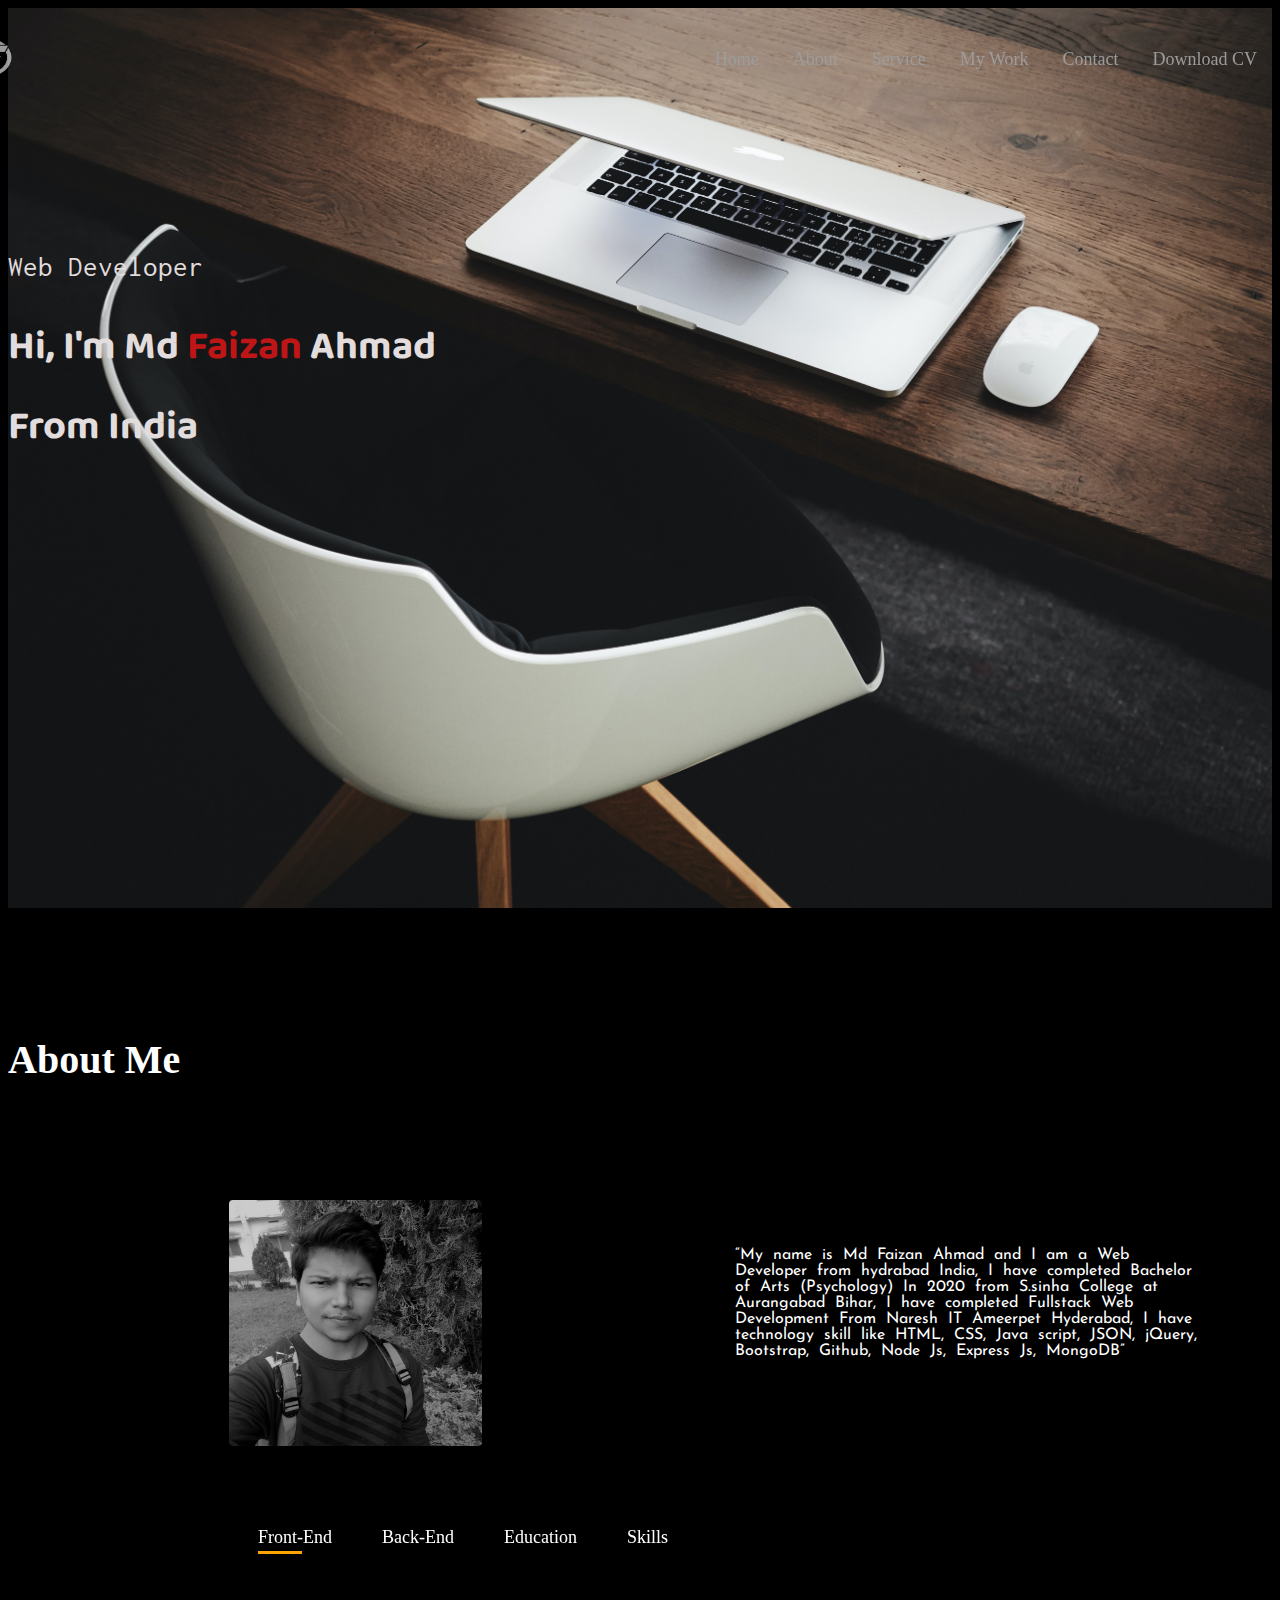
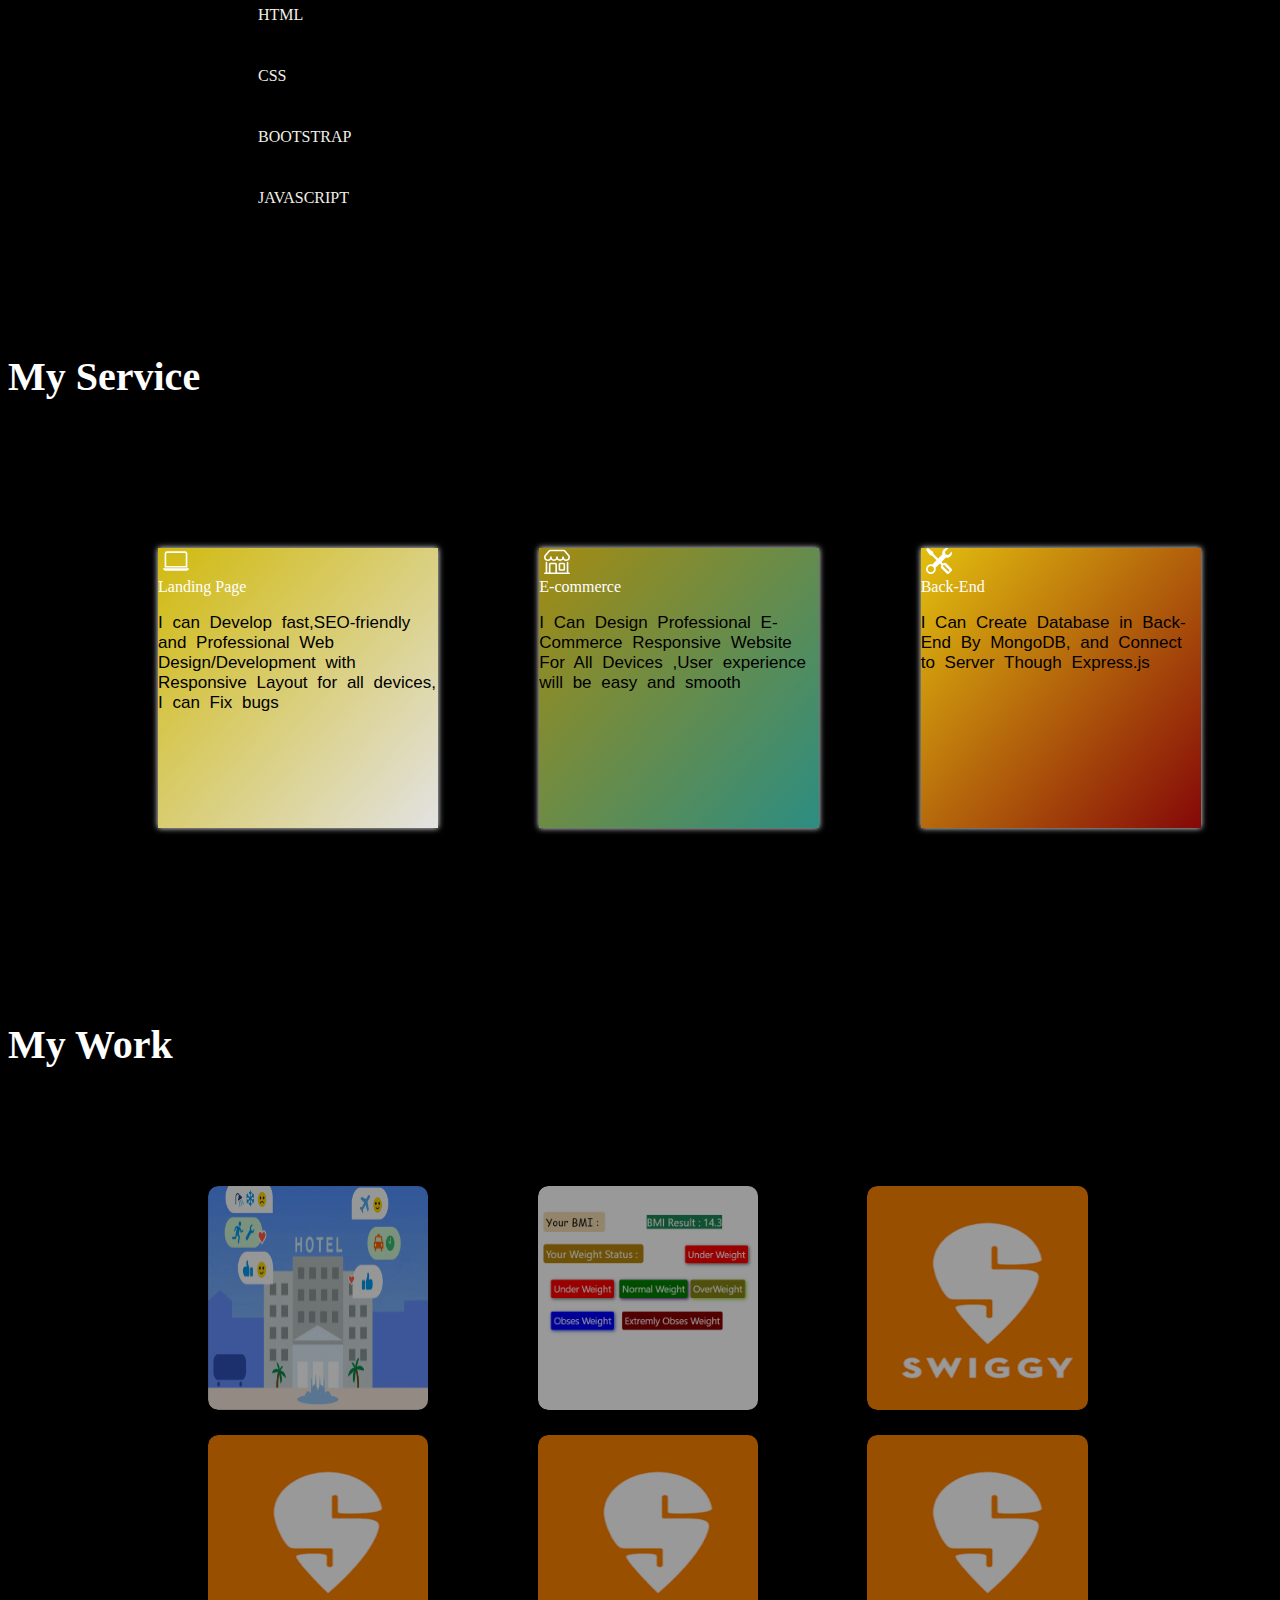
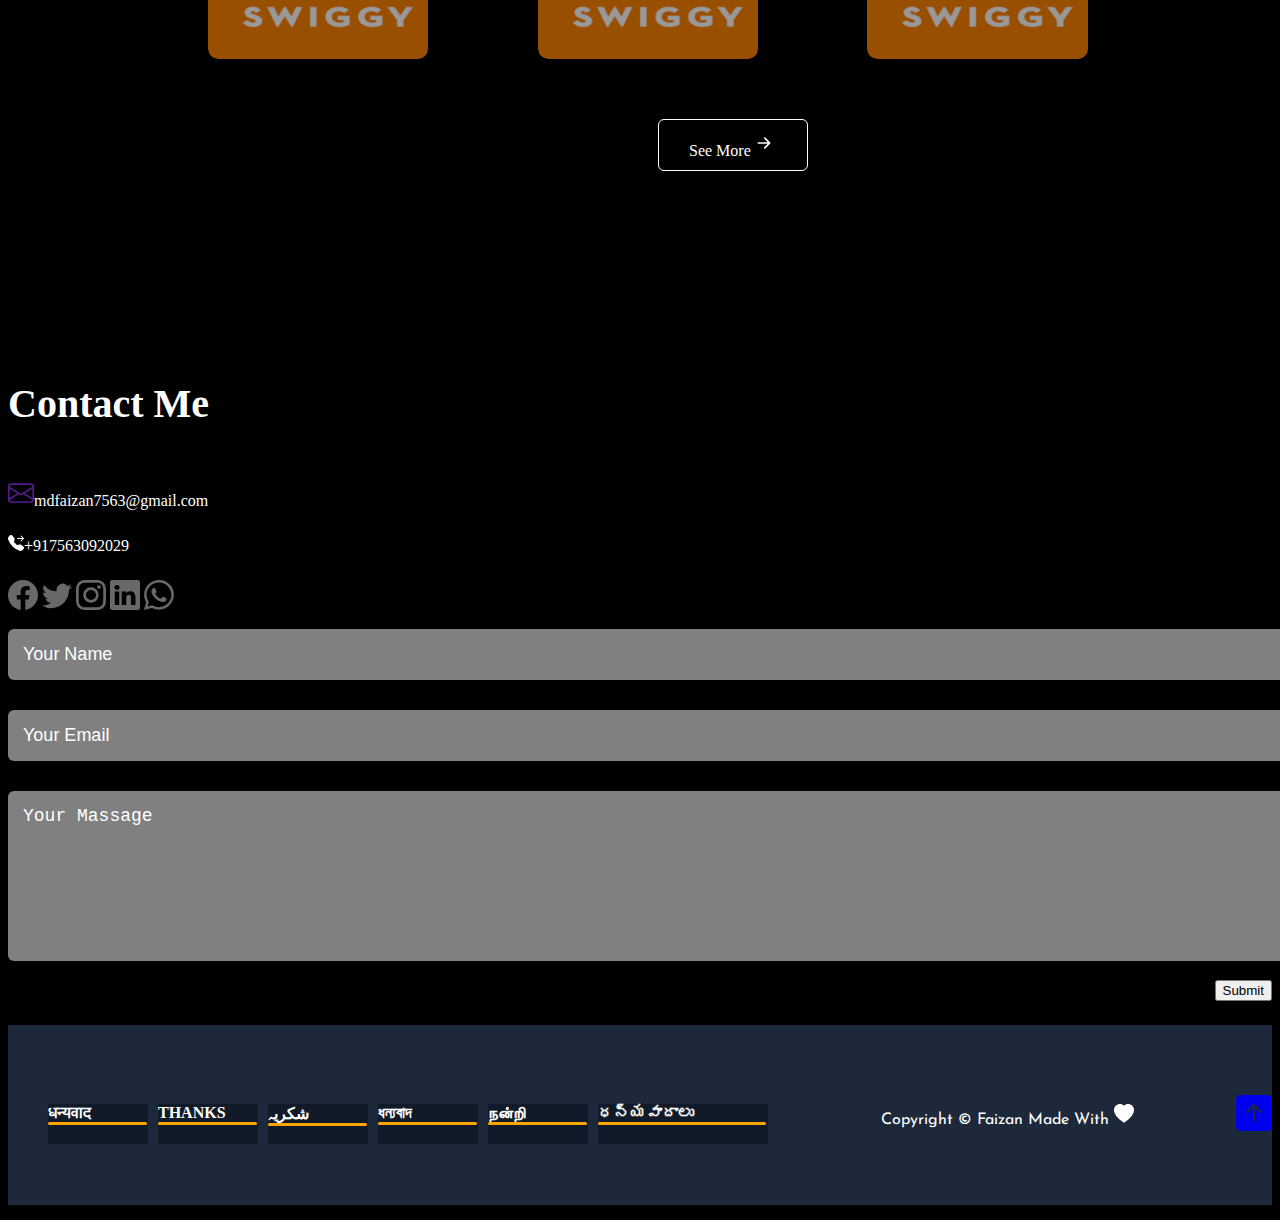
<file: index.html>
<!DOCTYPE html>
<html lang="en">

<head>
  <meta charset="UTF-8">
  <meta http-equiv="X-UA-Compatible" content="IE=edge">
  <meta name="viewport" content="width=device-width, initial-scale=1.0">
  <link href="https://cdn.jsdelivr.net/npm/bootstrap@5.2.0/dist/css/bootstrap.min.css" rel="stylesheet"
    integrity="sha384-gH2yIJqKdNHPEq0n4Mqa/HGKIhSkIHeL5AyhkYV8i59U5AR6csBvApHHNl/vI1Bx" crossorigin="anonymous">
  <script src="https://cdn.jsdelivr.net/npm/bootstrap@5.2.0/dist/js/bootstrap.bundle.min.js"
    integrity="sha384-A3rJD856KowSb7dwlZdYEkO39Gagi7vIsF0jrRAoQmDKKtQBHUuLZ9AsSv4jD4Xa"
    crossorigin="anonymous"></script>
  <link rel="shortcut icon" href="img/F-logo--removebg-preview.png" type="image/x-icon">
  <link rel="stylesheet" href="src/style.css">
  <title>My-Portfolio</title>
</head>

<body class="container-fluid p-0" onload="bodyload()">

  <header id="Home">
    <div class="bg-color">
      <div class="container">
        <!-- NavBar -->


        <nav>
          <img src="Img/F-logo--removebg-preview.png" alt="" class="logo">
          <div class="greeting">
            <span style="--d: 1s">Hello!</span>
            <span style="--d: 8s" id="time"></span>
            <span style="--d: 13s" id="date"></span>
            <span style="--d: 4s" id="status"></span>
          </div>
          <ul id="sidemenu">
            <li><a href="index.html">Home</a></li>
            <li><a href="#about">About</a></li>
            <li><a href="#Service">Service</a></li>
            <li><a href="#Work">My Work</a></li>
            <li><a href="#contact">Contact</a></li>
            <li><a href="public/CV_Md-Faizan-Ahmad.pdf" download="Md-Faizan-Ahmad-CV">Download CV</a></li>
          </ul>
        </nav>

        <!-- header name and image  -->
        <div class="text-image">
          <div class="header-text">
            <p>Web Developer</p>
            <h1>Hi, I'm Md <span> Faizan </span>Ahmad
              From India</h1>

          </div>
          
          <div class="img">
            <!-- <img src="Img/IMG_20220809_201951-.png" alt="dp">  -->
          </div>
        </div>
      </div>
    </div>
    <div class="scroll">
      <a href="#About-bar">
        <svg xmlns="http://www.w3.org/2000/svg" width="56" height="46" fill="currentColor" class="bi bi-arrow-down "
          viewBox="0 0 16 16">
          <path fill-rule="evenodd"
            d="M8 1a.5.5 0 0 1 .5.5v11.793l3.146-3.147a.5.5 0 0 1 .708.708l-4 4a.5.5 0 0 1-.708 0l-4-4a.5.5 0 0 1 .708-.708L7.5 13.293V1.5A.5.5 0 0 1 8 1z" />
        </svg>
      </a>
    </div>
  </header>
                     
           <!-- About -->

  <section id="About-bar">
  
  <div class="about" id="about">
    <h4 class="skills-heading text-center">About Me</h4>
    <div class="intro-line">
      <div class="dp">
        <img src="Img/dp.jpg" alt="">
      </div>
      <div class="intro">
        <p>“My name is <span class="text-danger">Md Faizan Ahmad</span> and I am a <span class="text-danger"> Web
            Developer</span> from hydrabad India,
          I have completed Bachelor of Arts (Psychology) In 2020 from S.sinha College at Aurangabad Bihar,
          I have completed Fullstack Web Development From Naresh IT Ameerpet Hyderabad,
          I have technology skill like HTML, CSS, Java script,
          JSON, jQuery, Bootstrap, Github, Node Js, Express Js, MongoDB”

        </p>
      </div>
    </div>
  </div>

                              <!-- Skill  -->
        
            <div class="tab-titles">
      <p class="tab-links active-link" onclick="opentab('front-end')">Front-End</p>
      <p class="tab-links" onclick="opentab('back-end')">Back-End</p>
      <p class="tab-links" onclick="opentab('education')">Education</p>
      <p class="tab-links" onclick="opentab('skills')">Skills</p>
    </div>
    <div class="tab-contents active-tab" id="front-end">
      <div class="skills-bar">
        <div class="bar">
          <div class="info">
            <span>HTML</span>
          </div>
          <div class="progress-line"><span class="html"></span></div>
          <div class="bar">
            <div class="info">
              <span>CSS</span>
            </div>
            <div class="progress-line"><span class="css"></span></div>
            <div class="bar">
              <div class="info">
                <span>BOOTSTRAP</span>
              </div>
              <div class="progress-line"><span class="bootstrap"></span></div>
              <div class="bar">
                <div class="info">
                  <span>JAVASCRIPT</span>
                </div>
                <div class="progress-line"><span class="javascript"></span></div>              
              </div>
            </div>
          </div>
        </div>
      </div>
    </div>          
    <div class="tab-contents" id="back-end">
      <div class="skills-bar">
        <div class="bar">
          <div class="info">
            <span>jQuery</span>
          </div>
          <div class="progress-line"><span class="jq"></span></div>
        </div>

        <div class="bar">
          <div class="info">
            <span>Node Js</span>
          </div>
          <div class="progress-line"><span class="node"></span></div>

          <div class="bar">
            <div class="info">
              <span>Express Js</span>
            </div>
            <div class="progress-line"><span class="express"></span></div>

            <div class="bar">
              <div class="info">
                <span>MongoDB</span>
              </div>
              <div class="progress-line"><span class="mongodb"></span></div>
            </div>
          </div>
        </div>
      </div>
    </div>
    <div class="tab-contents" id="education">
      <ul>
        <li><span>2022 - Current</span><br>Learning React JS From Naresh IT Hyderabad</li>
        <li><span>2022 </span><br>Completed UI Full-Stack Web Development From Naresh IT Hyderabad</li>
        <li><span>2017-2020 </span><br>Graduation In Bachelor of Arts (Psychology) From S.sinha College Aurangabad Bihar
        </li>
        <li><span>2015-2017 </span><br>Intermediate Form BSEB Patna</li>
        <li><span>2015 </span><br>SCC Form BSEB Patna</li>
      </ul>
    </div>
    <div class="tab-contents" id="skills">
      <ul class="Skill">
        <li>Computer skills</li>
        <li>Problem solving</li>
        <li>Trustworthy</li>
        <li>Time management</li>
        <li>Multitasking</li>
        <li>Teamwork and collaboration</li>
        <li>Creative</li>
      </ul>
    </div>


     <!-- Service -->


    <h4 class="skills-heading text-center mb-2 pb-2"> My Service</h4>
    <div id="Service">
      <div class="container">
        <div class="service-list">
          <div class="card">
            <div class="card-header p-2">
              <svg xmlns="http://www.w3.org/2000/svg" width="36" height="26" fill="currentColor" class="bi bi-laptop"
                viewBox="0 0 16 16">
                <path
                  d="M13.5 3a.5.5 0 0 1 .5.5V11H2V3.5a.5.5 0 0 1 .5-.5h11zm-11-1A1.5 1.5 0 0 0 1 3.5V12h14V3.5A1.5 1.5 0 0 0 13.5 2h-11zM0 12.5h16a1.5 1.5 0 0 1-1.5 1.5h-13A1.5 1.5 0 0 1 0 12.5z" />
              </svg>
              <div class="pt-1">
                Landing Page
              </div>
            </div>
            <div class="card-text mt-4 ms-2 p-2">
              <p>
                I can Develop fast,SEO-friendly and Professional Web Design/Development with Responsive Layout for all
                devices,
                I can Fix bugs

              </p>
            </div>
          </div>

          <div class="card">
            <div class="card-header p-2">
              <svg xmlns="http://www.w3.org/2000/svg" width="36" height="26" fill="currentColor" class="bi bi-shop"
                viewBox="0 0 16 16">
                <path
                  d="M2.97 1.35A1 1 0 0 1 3.73 1h8.54a1 1 0 0 1 .76.35l2.609 3.044A1.5 1.5 0 0 1 16 5.37v.255a2.375 2.375 0 0 1-4.25 1.458A2.371 2.371 0 0 1 9.875 8 2.37 2.37 0 0 1 8 7.083 2.37 2.37 0 0 1 6.125 8a2.37 2.37 0 0 1-1.875-.917A2.375 2.375 0 0 1 0 5.625V5.37a1.5 1.5 0 0 1 .361-.976l2.61-3.045zm1.78 4.275a1.375 1.375 0 0 0 2.75 0 .5.5 0 0 1 1 0 1.375 1.375 0 0 0 2.75 0 .5.5 0 0 1 1 0 1.375 1.375 0 1 0 2.75 0V5.37a.5.5 0 0 0-.12-.325L12.27 2H3.73L1.12 5.045A.5.5 0 0 0 1 5.37v.255a1.375 1.375 0 0 0 2.75 0 .5.5 0 0 1 1 0zM1.5 8.5A.5.5 0 0 1 2 9v6h1v-5a1 1 0 0 1 1-1h3a1 1 0 0 1 1 1v5h6V9a.5.5 0 0 1 1 0v6h.5a.5.5 0 0 1 0 1H.5a.5.5 0 0 1 0-1H1V9a.5.5 0 0 1 .5-.5zM4 15h3v-5H4v5zm5-5a1 1 0 0 1 1-1h2a1 1 0 0 1 1 1v3a1 1 0 0 1-1 1h-2a1 1 0 0 1-1-1v-3zm3 0h-2v3h2v-3z" />
              </svg>
              <div class="pt-1">
                E-commerce
              </div>
            </div>
            <div class="card-text mt-4 ms-2 p-2">
              <p>
                I Can Design Professional E-Commerce Responsive Website For All Devices ,User experience will be easy
                and smooth

              </p>
            </div>
          </div>

          <div class="card">
            <div class="card-header p-2">
              <svg xmlns="http://www.w3.org/2000/svg" width="36" height="26" fill="currentColor" class="bi bi-tools"
                viewBox="0 0 16 16">
                <path
                  d="M1 0 0 1l2.2 3.081a1 1 0 0 0 .815.419h.07a1 1 0 0 1 .708.293l2.675 2.675-2.617 2.654A3.003 3.003 0 0 0 0 13a3 3 0 1 0 5.878-.851l2.654-2.617.968.968-.305.914a1 1 0 0 0 .242 1.023l3.27 3.27a.997.997 0 0 0 1.414 0l1.586-1.586a.997.997 0 0 0 0-1.414l-3.27-3.27a1 1 0 0 0-1.023-.242L10.5 9.5l-.96-.96 2.68-2.643A3.005 3.005 0 0 0 16 3c0-.269-.035-.53-.102-.777l-2.14 2.141L12 4l-.364-1.757L13.777.102a3 3 0 0 0-3.675 3.68L7.462 6.46 4.793 3.793a1 1 0 0 1-.293-.707v-.071a1 1 0 0 0-.419-.814L1 0Zm9.646 10.646a.5.5 0 0 1 .708 0l2.914 2.915a.5.5 0 0 1-.707.707l-2.915-2.914a.5.5 0 0 1 0-.708ZM3 11l.471.242.529.026.287.445.445.287.026.529L5 13l-.242.471-.026.529-.445.287-.287.445-.529.026L3 15l-.471-.242L2 14.732l-.287-.445L1.268 14l-.026-.529L1 13l.242-.471.026-.529.445-.287.287-.445.529-.026L3 11Z" />
              </svg>
              <div class="pt-1">
                Back-End
              </div>
            </div>
            <div class="card-text mt-4 ms-2 p-2">
              <p>
                I Can Create Database in Back-End By MongoDB, and Connect to Server Though Express.js
              </p>
            </div>
          </div>
        </div>
      </div>
    </div>

    <!-- Work -->

    <h4 class="text-center mb-2 "> My Work</h4>
    <div class="Work-Section" id="Work">
      <div class="container">
        <!-- <h1 class="sub-title">My Work</h1> -->
        <div class="work-list">
          <div class="work">
            <img src="./Img/Hotel-Gif.gif" alt="">
            <div class="layer">
              <h3>Hotel Landing Page</h3>
              <p>Hotel Landing page Design</p>
              <a href="https://iamfaizandev.github.io/Hotel-Room-Booking/"><svg xmlns="http://www.w3.org/2000/svg" width="26" height="26" fill="currentColor"
                  class="bi bi-box-arrow-up-right" viewBox="0 0 16 16">
                  <path fill-rule="evenodd"
                    d="M8.636 3.5a.5.5 0 0 0-.5-.5H1.5A1.5 1.5 0 0 0 0 4.5v10A1.5 1.5 0 0 0 1.5 16h10a1.5 1.5 0 0 0 1.5-1.5V7.864a.5.5 0 0 0-1 0V14.5a.5.5 0 0 1-.5.5h-10a.5.5 0 0 1-.5-.5v-10a.5.5 0 0 1 .5-.5h6.636a.5.5 0 0 0 .5-.5z" />
                  <path fill-rule="evenodd"
                    d="M16 .5a.5.5 0 0 0-.5-.5h-5a.5.5 0 0 0 0 1h3.793L6.146 9.146a.5.5 0 1 0 .708.708L15 1.707V5.5a.5.5 0 0 0 1 0v-5z" />
                </svg></a>
            </div>
          </div>
          <div class="work">
            <img src="./Img/Bmi-Screen-Shot.png" alt="">
            <div class="layer">
              <h3>BMI</h3>
              <p>Working on processs... </p>
              <a href="#"><svg xmlns="http://www.w3.org/2000/svg" width="26" height="26" fill="currentColor"
                  class="bi bi-box-arrow-up-right" viewBox="0 0 16 16">
                  <path fill-rule="evenodd"
                    d="M8.636 3.5a.5.5 0 0 0-.5-.5H1.5A1.5 1.5 0 0 0 0 4.5v10A1.5 1.5 0 0 0 1.5 16h10a1.5 1.5 0 0 0 1.5-1.5V7.864a.5.5 0 0 0-1 0V14.5a.5.5 0 0 1-.5.5h-10a.5.5 0 0 1-.5-.5v-10a.5.5 0 0 1 .5-.5h6.636a.5.5 0 0 0 .5-.5z" />
                  <path fill-rule="evenodd"
                    d="M16 .5a.5.5 0 0 0-.5-.5h-5a.5.5 0 0 0 0 1h3.793L6.146 9.146a.5.5 0 1 0 .708.708L15 1.707V5.5a.5.5 0 0 0 1 0v-5z" />
                </svg></a>
            </div>
          </div>
          <div class="work">
            <img src="Img/Screen-Shot-2019-12-10-at-3.54.36-PM-1200x800.png" alt="">
            <div class="layer">
              <h3>Swiggy</h3>
              <p>Working on processs... </p>
              <a href="#"><svg xmlns="http://www.w3.org/2000/svg" width="26" height="26" fill="currentColor"
                  class="bi bi-box-arrow-up-right" viewBox="0 0 16 16">
                  <path fill-rule="evenodd"
                    d="M8.636 3.5a.5.5 0 0 0-.5-.5H1.5A1.5 1.5 0 0 0 0 4.5v10A1.5 1.5 0 0 0 1.5 16h10a1.5 1.5 0 0 0 1.5-1.5V7.864a.5.5 0 0 0-1 0V14.5a.5.5 0 0 1-.5.5h-10a.5.5 0 0 1-.5-.5v-10a.5.5 0 0 1 .5-.5h6.636a.5.5 0 0 0 .5-.5z" />
                  <path fill-rule="evenodd"
                    d="M16 .5a.5.5 0 0 0-.5-.5h-5a.5.5 0 0 0 0 1h3.793L6.146 9.146a.5.5 0 1 0 .708.708L15 1.707V5.5a.5.5 0 0 0 1 0v-5z" />
                </svg></a>
            </div>
          </div>
          <div class="work">
            <img src="Img/Screen-Shot-2019-12-10-at-3.54.36-PM-1200x800.png" alt="">
            <div class="layer">
              <h3>Swiggy</h3>
              <p>Working on processs... </p>
              <a href="#"><svg xmlns="http://www.w3.org/2000/svg" width="26" height="26" fill="currentColor"
                  class="bi bi-box-arrow-up-right" viewBox="0 0 16 16">
                  <path fill-rule="evenodd"
                    d="M8.636 3.5a.5.5 0 0 0-.5-.5H1.5A1.5 1.5 0 0 0 0 4.5v10A1.5 1.5 0 0 0 1.5 16h10a1.5 1.5 0 0 0 1.5-1.5V7.864a.5.5 0 0 0-1 0V14.5a.5.5 0 0 1-.5.5h-10a.5.5 0 0 1-.5-.5v-10a.5.5 0 0 1 .5-.5h6.636a.5.5 0 0 0 .5-.5z" />
                  <path fill-rule="evenodd"
                    d="M16 .5a.5.5 0 0 0-.5-.5h-5a.5.5 0 0 0 0 1h3.793L6.146 9.146a.5.5 0 1 0 .708.708L15 1.707V5.5a.5.5 0 0 0 1 0v-5z" />
                </svg></a>
            </div>
          </div>
          <div class="work">
            <img src="Img/Screen-Shot-2019-12-10-at-3.54.36-PM-1200x800.png" alt="">
            <div class="layer">
              <h3>Swiggy</h3>
              <p>Working on processs... </p>
              <a href="#"><svg xmlns="http://www.w3.org/2000/svg" width="26" height="26" fill="currentColor"
                  class="bi bi-box-arrow-up-right" viewBox="0 0 16 16">
                  <path fill-rule="evenodd"
                    d="M8.636 3.5a.5.5 0 0 0-.5-.5H1.5A1.5 1.5 0 0 0 0 4.5v10A1.5 1.5 0 0 0 1.5 16h10a1.5 1.5 0 0 0 1.5-1.5V7.864a.5.5 0 0 0-1 0V14.5a.5.5 0 0 1-.5.5h-10a.5.5 0 0 1-.5-.5v-10a.5.5 0 0 1 .5-.5h6.636a.5.5 0 0 0 .5-.5z" />
                  <path fill-rule="evenodd"
                    d="M16 .5a.5.5 0 0 0-.5-.5h-5a.5.5 0 0 0 0 1h3.793L6.146 9.146a.5.5 0 1 0 .708.708L15 1.707V5.5a.5.5 0 0 0 1 0v-5z" />
                </svg></a>
            </div>
          </div>
          <div class="work">
            <img src="Img/Screen-Shot-2019-12-10-at-3.54.36-PM-1200x800.png" alt="">
            <div class="layer">
              <h3>Swiggy</h3>
              <p>Working on processs... </p>
              <a href="#"><svg xmlns="http://www.w3.org/2000/svg" width="26" height="26" fill="currentColor"
                  class="bi bi-box-arrow-up-right" viewBox="0 0 16 16">
                  <path fill-rule="evenodd"
                    d="M8.636 3.5a.5.5 0 0 0-.5-.5H1.5A1.5 1.5 0 0 0 0 4.5v10A1.5 1.5 0 0 0 1.5 16h10a1.5 1.5 0 0 0 1.5-1.5V7.864a.5.5 0 0 0-1 0V14.5a.5.5 0 0 1-.5.5h-10a.5.5 0 0 1-.5-.5v-10a.5.5 0 0 1 .5-.5h6.636a.5.5 0 0 0 .5-.5z" />
                  <path fill-rule="evenodd"
                    d="M16 .5a.5.5 0 0 0-.5-.5h-5a.5.5 0 0 0 0 1h3.793L6.146 9.146a.5.5 0 1 0 .708.708L15 1.707V5.5a.5.5 0 0 0 1 0v-5z" />
                </svg></a>
            </div>
          </div>
        </div>
        <a href="#" class="btn-link">See More<svg xmlns="http://www.w3.org/2000/svg" width="26" height="26"
            fill="currentColor" class="bi bi-arrow-right-short" viewBox="0 0 16 16">
            <path fill-rule="evenodd"
              d="M4 8a.5.5 0 0 1 .5-.5h5.793L8.146 5.354a.5.5 0 1 1 .708-.708l3 3a.5.5 0 0 1 0 .708l-3 3a.5.5 0 0 1-.708-.708L10.293 8.5H4.5A.5.5 0 0 1 4 8z" />
          </svg></a>
      </div>
    </div>

    <!-- contact -->

    <div id="contact">
      <div class="container">
        <div class="row">
          <div class="contact-left">
            <h4 class="text-left mb-4 "> Contact Me</h4>
            <p class="mb-1"><a href=""><svg xmlns="http://www.w3.org/2000/svg" width="26" height="26"
                  fill="currentColor" class="bi bi-envelope me-3" viewBox="0 0 16 16">
                  <path
                    d="M0 4a2 2 0 0 1 2-2h12a2 2 0 0 1 2 2v8a2 2 0 0 1-2 2H2a2 2 0 0 1-2-2V4Zm2-1a1 1 0 0 0-1 1v.217l7 4.2 7-4.2V4a1 1 0 0 0-1-1H2Zm13 2.383-4.708 2.825L15 11.105V5.383Zm-.034 6.876-5.64-3.471L8 9.583l-1.326-.795-5.64 3.47A1 1 0 0 0 2 13h12a1 1 0 0 0 .966-.741ZM1 11.105l4.708-2.897L1 5.383v5.722Z" />
                </svg></a>mdfaizan7563@gmail.com</p>
            <p><svg xmlns="http://www.w3.org/2000/svg" width="16" height="16" fill="currentColor"
                class="bi bi-telephone-forward-fill me-3" viewBox="0 0 16 16">
                <path fill-rule="evenodd"
                  d="M1.885.511a1.745 1.745 0 0 1 2.61.163L6.29 2.98c.329.423.445.974.315 1.494l-.547 2.19a.678.678 0 0 0 .178.643l2.457 2.457a.678.678 0 0 0 .644.178l2.189-.547a1.745 1.745 0 0 1 1.494.315l2.306 1.794c.829.645.905 1.87.163 2.611l-1.034 1.034c-.74.74-1.846 1.065-2.877.702a18.634 18.634 0 0 1-7.01-4.42 18.634 18.634 0 0 1-4.42-7.009c-.362-1.03-.037-2.137.703-2.877L1.885.511zm10.761.135a.5.5 0 0 1 .708 0l2.5 2.5a.5.5 0 0 1 0 .708l-2.5 2.5a.5.5 0 0 1-.708-.708L14.293 4H9.5a.5.5 0 0 1 0-1h4.793l-1.647-1.646a.5.5 0 0 1 0-.708z" />
              </svg>+917563092029
            </p>
            <div class="social-icons">
              <a href="https://www.facebook.com/imalamfaizan"><svg xmlns="http://www.w3.org/2000/svg" width="30"
                  height="30" fill="currentColor" class="bi bi-facebook me-2" viewBox="0 0 16 16">
                  <path
                    d="M16 8.049c0-4.446-3.582-8.05-8-8.05C3.58 0-.002 3.603-.002 8.05c0 4.017 2.926 7.347 6.75 7.951v-5.625h-2.03V8.05H6.75V6.275c0-2.017 1.195-3.131 3.022-3.131.876 0 1.791.157 1.791.157v1.98h-1.009c-.993 0-1.303.621-1.303 1.258v1.51h2.218l-.354 2.326H9.25V16c3.824-.604 6.75-3.934 6.75-7.951z" />
                </svg></a>

              <a href="https://twitter.com/Faizan08292245?t=rCBQSofXDxMNCK1X80YAHA&s=08"><svg
                  xmlns="http://www.w3.org/2000/svg" width="30" height="30" fill="currentColor"
                  class="bi bi-twitter me-2" viewBox="0 0 16 16">
                  <path
                    d="M5.026 15c6.038 0 9.341-5.003 9.341-9.334 0-.14 0-.282-.006-.422A6.685 6.685 0 0 0 16 3.542a6.658 6.658 0 0 1-1.889.518 3.301 3.301 0 0 0 1.447-1.817 6.533 6.533 0 0 1-2.087.793A3.286 3.286 0 0 0 7.875 6.03a9.325 9.325 0 0 1-6.767-3.429 3.289 3.289 0 0 0 1.018 4.382A3.323 3.323 0 0 1 .64 6.575v.045a3.288 3.288 0 0 0 2.632 3.218 3.203 3.203 0 0 1-.865.115 3.23 3.23 0 0 1-.614-.057 3.283 3.283 0 0 0 3.067 2.277A6.588 6.588 0 0 1 .78 13.58a6.32 6.32 0 0 1-.78-.045A9.344 9.344 0 0 0 5.026 15z" />
                </svg></a>

              <a href="https://www.instagram.com/_im_fzn/"><svg xmlns="http://www.w3.org/2000/svg" width="30"
                  height="30" fill="currentColor" class="bi bi-instagram me-2" viewBox="0 0 16 16">
                  <path
                    d="M8 0C5.829 0 5.556.01 4.703.048 3.85.088 3.269.222 2.76.42a3.917 3.917 0 0 0-1.417.923A3.927 3.927 0 0 0 .42 2.76C.222 3.268.087 3.85.048 4.7.01 5.555 0 5.827 0 8.001c0 2.172.01 2.444.048 3.297.04.852.174 1.433.372 1.942.205.526.478.972.923 1.417.444.445.89.719 1.416.923.51.198 1.09.333 1.942.372C5.555 15.99 5.827 16 8 16s2.444-.01 3.298-.048c.851-.04 1.434-.174 1.943-.372a3.916 3.916 0 0 0 1.416-.923c.445-.445.718-.891.923-1.417.197-.509.332-1.09.372-1.942C15.99 10.445 16 10.173 16 8s-.01-2.445-.048-3.299c-.04-.851-.175-1.433-.372-1.941a3.926 3.926 0 0 0-.923-1.417A3.911 3.911 0 0 0 13.24.42c-.51-.198-1.092-.333-1.943-.372C10.443.01 10.172 0 7.998 0h.003zm-.717 1.442h.718c2.136 0 2.389.007 3.232.046.78.035 1.204.166 1.486.275.373.145.64.319.92.599.28.28.453.546.598.92.11.281.24.705.275 1.485.039.843.047 1.096.047 3.231s-.008 2.389-.047 3.232c-.035.78-.166 1.203-.275 1.485a2.47 2.47 0 0 1-.599.919c-.28.28-.546.453-.92.598-.28.11-.704.24-1.485.276-.843.038-1.096.047-3.232.047s-2.39-.009-3.233-.047c-.78-.036-1.203-.166-1.485-.276a2.478 2.478 0 0 1-.92-.598 2.48 2.48 0 0 1-.6-.92c-.109-.281-.24-.705-.275-1.485-.038-.843-.046-1.096-.046-3.233 0-2.136.008-2.388.046-3.231.036-.78.166-1.204.276-1.486.145-.373.319-.64.599-.92.28-.28.546-.453.92-.598.282-.11.705-.24 1.485-.276.738-.034 1.024-.044 2.515-.045v.002zm4.988 1.328a.96.96 0 1 0 0 1.92.96.96 0 0 0 0-1.92zm-4.27 1.122a4.109 4.109 0 1 0 0 8.217 4.109 4.109 0 0 0 0-8.217zm0 1.441a2.667 2.667 0 1 1 0 5.334 2.667 2.667 0 0 1 0-5.334z" />
                </svg></a>

              <a href="https://www.linkedin.com/in/mdfaizanahmad1227/"><svg xmlns="http://www.w3.org/2000/svg"
                  width="30" height="30" fill="currentColor" class="bi bi-linkedin me-2" viewBox="0 0 16 16">
                  <path
                    d="M0 1.146C0 .513.526 0 1.175 0h13.65C15.474 0 16 .513 16 1.146v13.708c0 .633-.526 1.146-1.175 1.146H1.175C.526 16 0 15.487 0 14.854V1.146zm4.943 12.248V6.169H2.542v7.225h2.401zm-1.2-8.212c.837 0 1.358-.554 1.358-1.248-.015-.709-.52-1.248-1.342-1.248-.822 0-1.359.54-1.359 1.248 0 .694.521 1.248 1.327 1.248h.016zm4.908 8.212V9.359c0-.216.016-.432.08-.586.173-.431.568-.878 1.232-.878.869 0 1.216.662 1.216 1.634v3.865h2.401V9.25c0-2.22-1.184-3.252-2.764-3.252-1.274 0-1.845.7-2.165 1.193v.025h-.016a5.54 5.54 0 0 1 .016-.025V6.169h-2.4c.03.678 0 7.225 0 7.225h2.4z" />
                </svg></a>

              <a href="https://wa.me/917563092029"><svg xmlns="http://www.w3.org/2000/svg" width="30" height="30"
                  fill="currentColor" class="bi bi-whatsapp" viewBox="0 0 16 16">
                  <path
                    d="M13.601 2.326A7.854 7.854 0 0 0 7.994 0C3.627 0 .068 3.558.064 7.926c0 1.399.366 2.76 1.057 3.965L0 16l4.204-1.102a7.933 7.933 0 0 0 3.79.965h.004c4.368 0 7.926-3.558 7.93-7.93A7.898 7.898 0 0 0 13.6 2.326zM7.994 14.521a6.573 6.573 0 0 1-3.356-.92l-.24-.144-2.494.654.666-2.433-.156-.251a6.56 6.56 0 0 1-1.007-3.505c0-3.626 2.957-6.584 6.591-6.584a6.56 6.56 0 0 1 4.66 1.931 6.557 6.557 0 0 1 1.928 4.66c-.004 3.639-2.961 6.592-6.592 6.592zm3.615-4.934c-.197-.099-1.17-.578-1.353-.646-.182-.065-.315-.099-.445.099-.133.197-.513.646-.627.775-.114.133-.232.148-.43.05-.197-.1-.836-.308-1.592-.985-.59-.525-.985-1.175-1.103-1.372-.114-.198-.011-.304.088-.403.087-.088.197-.232.296-.346.1-.114.133-.198.198-.33.065-.134.034-.248-.015-.347-.05-.099-.445-1.076-.612-1.47-.16-.389-.323-.335-.445-.34-.114-.007-.247-.007-.38-.007a.729.729 0 0 0-.529.247c-.182.198-.691.677-.691 1.654 0 .977.71 1.916.81 2.049.098.133 1.394 2.132 3.383 2.992.47.205.84.326 1.129.418.475.152.904.129 1.246.08.38-.058 1.171-.48 1.338-.943.164-.464.164-.86.114-.943-.049-.084-.182-.133-.38-.232z" />
                </svg></a>

            </div>
          </div>
          <div class="contact-right">
            <form class="form-group">
              <input required type="text" class="form-control-sm" name="Name" placeholder="Your Name">
              <input required type="email" name="Email" class="form-control-sm" placeholder="Your Email">
              <textarea name="Massage" class="form-control-sm" rows="7" placeholder="Your Massage"></textarea>
              <button type="submit" class="btn btn-dark">Submit</button>
            </form>
          </div>
        </div>
      </div>
    </div>
  </section>

  <footer>
    <ul>
      <li>
        <p class="ps-2 pe-3 pt-1">धन्यवाद</p>
        <div class="progress" style="width: 99%;"></div>
      </li>
      <li>
        <p class="ps-2 pe-3 pt-1"> Thanks</p>
        <div class="progress" style="width: 99%;"></div>
      </li>
      <li>
        <p class="ps-3 pe-3 pt-1"> شکریہ</p>
        <div class="progress" style="width: 99%;"></div>
      </li>
      <li>
        <p class="ps-3 pe-3 pt-1"> ধন্যবাদ</p>
        <div class="progress" style="width: 99%;"></div>
      </li>
      <li>
        <p class="ps-3 pe-3 pt-1"> நன்றி</p>
        <div class="progress" style="width: 99%;"></div>
      </li>
      <li style="width: 170px;">
        <p class="ps-3 pe-3 pt-1"> ధన్యవాదాలు</p>
        <div class="progress" style="width: 99%;"></div>
      </li>

    </ul>

    <div class="copy">
      <p>Copyright &copy; Faizan Made With <span class="text-danger p-1">
          <svg xmlns="http://www.w3.org/2000/svg" width="20" height="20" fill="currentColor" class="bi bi-heart-fill"
            viewBox="0 0 16 16">
            <path fill-rule="evenodd" d="M8 1.314C12.438-3.248 23.534 4.735 8 15-7.534 4.736 3.562-3.248 8 1.314z" />
          </svg>
        </span></p>
    </div>
    <div id="back-top">
      <a href="#Home"><svg xmlns="http://www.w3.org/2000/svg" width="36" height="36" fill="currentColor"
          class="bi bi-arrow-up-square-fill me-4" viewBox="0 0 16 16">
          <path
            d="M2 16a2 2 0 0 1-2-2V2a2 2 0 0 1 2-2h12a2 2 0 0 1 2 2v12a2 2 0 0 1-2 2H2zm6.5-4.5V5.707l2.146 2.147a.5.5 0 0 0 .708-.708l-3-3a.5.5 0 0 0-.708 0l-3 3a.5.5 0 1 0 .708.708L7.5 5.707V11.5a.5.5 0 0 0 1 0z" />
        </svg></a>
    </div>
  </footer>


  <!--script for tab-links in Skill-->
  <script>
    var tablinks = document.getElementsByClassName("tab-links");
    var tabcontents = document.getElementsByClassName("tab-contents");

    function opentab(tabname) {
      for (tablink of tablinks) {
        tablink.classList.remove("active-link");
      }
      for (tabcontent of tabcontents) {
        tabcontent.classList.remove("active-tab");
      }
      event.currentTarget.classList.add("active-link");
      document.getElementById(tabname).classList.add("active-tab");
    }

    // for time-date

    function Clock() {
      var now = new Date();
      document.getElementById("time").innerHTML = now.toLocaleTimeString();
      document.getElementById("date").innerHTML = now.toLocaleDateString();
    }
    function bodyload() {
      setInterval(Clock, 1000);
      var date = new Date();
      var hrs = date.getHours();
      var status = document.getElementById("status");


      if (hrs > 0 && hrs < 12) {
        status.innerHTML = "Good Morning";

      } else if (hrs > 12 && hrs < 19) {
        status.innerHTML = "Good Afternoon";

      } else if (hrs > 19 && hrs < 24) {
        status.innerHTML = "Good Night";
      }
    }

  </script>

  <script>
    var sidemenu = document.getElementById("sidemenu");

    function openmenu() {
      sidemenu.style.right = "0";
    }
    function closemenu() {
      sidemenu.style.right = "-200";
    }
  </script>
</body>

</html>
</file>
<file: src/style.css>
@import url('https://fonts.googleapis.com/css2?family=Baloo+Bhaina+2&family=Inconsolata:wght@200&display=swap');
@import url('https://fonts.googleapis.com/css2?family=Josefin+Sans:wght@300&display=swap');


/* width */
::-webkit-scrollbar {
  width: 0.7rem;
  
}

/* Track */
::-webkit-scrollbar-track {
  background: hsl(200, 18%, 26%);
  border-radius: 100vw;
  margin-block: 0.25em; 
  
}

/* Handle */
::-webkit-scrollbar-thumb {
  background:linear-gradient(red,orange);
  border-radius: 100vw;
  border: 0.1em solid rgb(255, 248, 248);
}

/* Handle on hover */
::-webkit-scrollbar-thumb:hover {
  background:hsl(232, 50%, 45%);
  
}

/* ---------------------this header-------------------------- */ 
body{
  background-color: black;
} 
header{
  background: url(../Img/port-bg-1.jpg);
  width: 100%;
  height: 100vh;
  background-size: cover;
}


nav{
  display: flex;
  flex-wrap: wrap;
  align-items: center;
  justify-content: space-between;
  position: sticky;
  top: 0px;

}
.container{
  padding: 15px 0px;
}
.logo{
  width:80px;
  height: 70px;
  opacity: 0.6;
  margin-left: -60px;
  
}

nav ul li{
  display: inline-block;
  list-style: none;
  margin: 10px 15px;
  cursor: pointer;
  
}
nav ul li a{
  text-decoration: none;
  color: rgb(157, 156, 156);
  font-size: 18px;
  position: relative;
}

nav ul li a::after{
  content: '';
  width: 0;
  height: 3px;
  background:linear-gradient(55deg, #F5B041 65%,  rgb(255, 255, 255) 35%);
  border-radius: 10px;
  position: absolute;
  left: 0;
  bottom: -6px;
  transition: 0.5s;
}
a:hover{
  color: #fff;
}
nav ul li a:hover::after{
  width: 100%;
  
}

.greeting{
  opacity: 0.7;
}
.greeting span {
  width: max-content;
  position: absolute;
  background-color: darkgoldenrod;
  border-radius: 3px;
  box-shadow: 1px 1px 6px grey;
  color: white;
  padding-inline: 10px;
  opacity: 0;
  top: 30px;
  left: 300px;
  
  transform-origin: 10% 75%;
  animation: rotateWords 10s var(--d) linear infinite;
  
}
@keyframes rotateWords {
  5% {
      opacity: 1;
  }

  10%,
  20% {
      opacity: 1;
      transform: rotateY(3deg);
  }

  15% {
      transform: rotateY(-1deg);

  }

  25% {
      opacity: 0;
      transform: translateX(90px) rotate(10deg);

    } 
  } 


/* -----------------------name-text------------------------ */

.header-text{
  margin-top: 20%;
  font-size: 30px;
  color: rgb(226, 220, 220);
}
.header-text p {
  font-family: 'Inconsolata', monospace;
  font-size: 1.8rem;
}
.header-text h1{
  font-size: 2.5rem;
  margin-top: 30px;
  width: 80%;
  font-family: 'Baloo Bhaina 2';
  
}
.header-text h1 span{
  color: rgb(190, 22, 22);
}
.text-image{
  display: grid;
  grid-template-columns: 6fr 6fr;
 
}

/*------------------ about---------------------- */
section{
  color: white;
}
section h4{
  padding-top: 75px;
  font-size: 40px;
}
.about{
  color: white;
}
.intro-line{
  display: grid;
  grid-template-columns: 6fr 6fr;
}

.dp img{
  width: 40%;
  height: 70%;
  margin-left: 35%;
  margin-top: 10%;
  border-radius: 4px;
  filter: grayscale(100);
  opacity: 0.8;
}
.dp img:hover{
  filter: grayscale(0);
}
.intro {
  padding-left: 15%;
  padding-top: 15%;
  padding-right: 10%;
  padding-bottom: 10%;
  font-family: 'Josefin Sans', sans-serif;
  word-spacing: 5px;
}

/* ----------------------skills--------------------- */

.skills{
  display: grid;
  grid-template-columns: 6fr 6fr;
  padding: 0px;
}
.tab-titles{
  display: flex;
  margin: 20px 250px 40px;
}
.tab-links{
  margin-right: 50px;
  font-size: 18px;
  font-weight: 500;
  cursor: pointer;
  position: relative;
}
.tab-links::after{
  content: '';
  width: 0;
  height: 3px;
  background-color: orange;
  position: absolute;
  left: 0;
  bottom: -6px;
  transition: 0.3s;
}
.tab-links.active-link::after{
  width: 60%;
  
}
.tab-contents{
  display: none;
}
.tab-contents.active-tab{
  display: block;
}
.tab-contents ul{
  list-style: none;
}

.tab-contents .skills-bar{
  padding-left: 250px;
  padding-top: 0px;
}
.tab-contents li{
  padding-left: 200px;
}
.tab-contents ul li span{
  color: #D68910 ;
  font-weight: bold;
}
.skills-bar .bar{
  margin: 25px 0;
}
.Skill li{
  color: lightyellow;
  word-spacing: 3px;
  text-shadow: 3px 3px 5px red;
}
.skills-bar .bar .info span {
  font-size: 1rem;
  font-weight: 500;
  font-family: 'Playfair Display', serif;
}

.skills-bar .bar .info {
  margin-bottom: 8px;
  color: #f0f0e6;
}

.skills-bar .bar .progress-line {
  position: relative;
  height: 10px;
  width: 550px;
  background: #f0f0f0;
  border-radius: 10px;
  transform: scaleY(0);
  transform-origin: left;
  animation: animate 2s cubic-bezier(1, 0, 0.5, 1) forwards;
}

.bar .progress-line span {
  position: absolute;
  background:linear-gradient(45deg, orange,  white 75%, rgb(9, 107, 48) 100%);
  height: 100%;
  border-radius: 10px;
  transform: scaleY(0);
  transform-origin: left;
  animation: animate 2s 2s cubic-bezier(1, 0, 0.5, 1) forwards;
}

@keyframes animate {
  100% {
    transform: scaleX(1);
  }
}

.progress-line .html {
  width: 80%;
}
.progress-line .css , .mongodb{
  width: 70%;
}
.progress-line .bootstrap {
  width: 70%;
}
.progress-line .javascript {
  width: 50%;
}
.progress-line .jq {
  width: 50%;
  
}
.progress-line .node , .express {
  width: 50%;
}

.bar .progress-line span::before {
  position: absolute;
  content: "";
  height: 0;
  right: 0;
  top: -12px;
  width: 0;
  border: 7px solid transparent;
  border-bottom-width: 0px;
  border-right-width: 0px;
  
  border-top-color: #f0f0f0;
}

.bar .progress-line span::after {
  position: absolute;
  right: 0;
  top: -28px;
  color: #07374a;
  font-size: 12px;
  font-weight: 700;
  background: #f0f0f0;
  padding: 1px 8px;
  border-radius: 3px;
}

.progress-line .html::after {
  content: "80%";
}
.progress-line .css::after , .mongodb::after{
  content: "70%";
}
.progress-line .bootstrap::after {
  content: "70%";
}
.progress-line .javascript::after {
  content: "50%";
}
.progress-line .jq::after {
  content: "50%";
}
.progress-line .node::after , .express::after {
  content: "50%";
  
} 

/* -------------------------Service----------------------- */

#Service{
  padding: 50px 0;
}
.service-list{
  display: grid;
  grid-template-columns: repeat(auto-fit,minmax(250px,1fr));
  grid-gap:30px;
  margin-top: 30px;
  margin-left: 150px;
}
.card:hover{
  transform: scale(1.1);
  transition: 2s;
}
.card{
  width: 280px;
  height: 280px;
  flex: 0 0 100%;
  
  transition: 2s;
}
.card-text p {
  font-size: 17px;
  word-spacing: 5px;
  color: black;
  font-family: Arial, Helvetica, sans-serif;
}

.skills-heading h4 {
  margin-bottom: 2rem;
  text-shadow: 2px 2px  6px rgb(174, 70, 70);
}

 .card:nth-child(1) {
  background: linear-gradient(-229deg, #d1ba0e, #e2e2e2);
  box-shadow: 0px 0px 6px white;
  
  
}

.card:nth-child(2) {
  background: linear-gradient(-229deg, #a48b11, #2c8d82);
  box-shadow: 0px 0px 6px white;
}

.card:nth-child(3) {
  background: linear-gradient(-229deg, #e3c00f, #840808);
  box-shadow: 0px 0px 6px white;
} 


/* -----------------------------------work---------------------- */
.Work-Section{
  padding: 40px 0px 0px 200px; 
}
.Work-Section .container{
  padding-right:90px ;
  
}

.work-list{
  display: grid;
  grid-template-columns: repeat(auto-fit,minmax(16rem,1fr));
  grid-gap:15px;
  margin-top: 10px;
 
  
}

.work{
  border-radius: 10px;
  position: relative;
  overflow: hidden;
  margin-bottom: 10px;
  
 
}

.work img{
  width: 70%;
  height: 14rem;
  border-radius: 10px;
  display: block;
  transition: transform 0.5s;
 opacity: 0.6;
  
}
.layer{
  width: 74%;
  height: 0;
  background: linear-gradient(rgba(0,0,0,0.5),#d2710a);
  border-radius: 10px;
  position: absolute;
  left: 0;
  bottom: 0px;
  overflow: hidden;
  display: flex;
  align-items: center;
  justify-content: center;
  flex-direction: column;
  padding: 0 40px;
  text-align: center;
  font-size: 14px;
  transition: height 0.5s;

}
.layer h3{
  font-weight: 400;
  margin-bottom: 10px;
}
.layer a{
  margin-top: 10px;
  color: green;
  text-decoration: none;
  line-height: 35px;
  background-color: white;
  width: 40px;
  height: 40px;
  border-radius: 50%;
  text-align: center;

} 
.work:hover img{
  transform: scale(1.1);
  opacity: 13;
  
}
.work:hover .layer{
  height: 100%;
  transition-delay: 300ms;
}
.btn-link{
  display: block;
  margin-bottom: 50px;
  margin-top: 50px;
  width: fit-content;
  border: 1px solid white;
  padding: 10px 30px;
  margin-left: 450px;
  border-radius: 6px;
  text-decoration: none;
  color: white;
  transition: backrgound 0.5s;

}
.btn-link:hover{
  background: hsl(24, 71%, 53%);
  color: white;
}

/* --------------Contact------------- */

.contact-left{
  flex-basis: 35%;
}
.contact-right{
  flex-basis: 60%;
}
.contact-left p{
  margin-bottom: 25px;
}

.social-icons a{
  text-decoration: none;
  color: #686969;
  display: inline-block;
  transition: transform 0.7s;
}

.social-icons a:hover{
  color: orange;
  transform: translateY(-7px);
}
.contact-left a:nth-child(1):hover{
color:#4267B2;
transform: translateY(-7px);
}
.contact-left a:nth-child(2):hover{
  color:#1DA1F2;
  transform: translateY(7px);
  }
  .contact-left a:nth-child(3):hover{
    color:rgb(251, 57, 88);
    transform: translateY(-7px);
    
    }
    .contact-left a:nth-child(4):hover{
      color: #0A66C2;
      transform: translateY(7px);
    }
    .contact-left a:nth-child(5):hover{
      color: #075e54;
      transform: translateY(-8px);
    }
  

.contact-right form{
  width: 100%;

}
form input, form textarea{
  width: 100%;
  border: 0;
  outline: none;
  background-color: grey;
  padding: 15px;
  margin: 15px 0;
  color: white;
  font-size: 18px;
  border-radius: 6px;
}
::placeholder{
  color: white;
}
form button{
  float: right;
}


/* ---------------------------footer---------------------------- */
footer{
  background-color: #1d293a;
  margin-top: 30px;
  height: 20vh;
  display: flex;
  flex-wrap: wrap;
  align-items: center;
  justify-content: space-between;
  
}
footer ul{
  text-decoration: none;
  display: flex;
  text-transform: uppercase;
  font-weight: bold;
  list-style: none;
  margin-top: 35px;
}

footer li{
  background-color: #111a28;
  width: 100px;
  margin-right: 10px;
  height: 40px;
  
}
footer li p{
  border-radius: 3px;
  margin: 0;
  color: white;

}
footer a{
  text-decoration: none;
  cursor: pointer;
  
}
footer .progress{
  left: 0;
  background-color: orange;
  height: 3px;
  width: 100%;
  bottom: 0;
  border-radius: 4px;
}

.copy p{
  color: white;
  margin-top: 20px;
  font-family: 'Josefin Sans', sans-serif;
}
.copy span{
  font-size: 18px;
}
nav svg{
  display: none;
}
.scroll svg{
  display: none;
}

/* ---------css for small screen---------------- */
@media only screen and (max-width: 600px){
  
  header{
    background: url(../Img/Bg.jpg);
    background-size: cover;
    width:100%;
    height: 100vh;
     
  }
  nav ul li{
    display: none;
  }
  .greeting{
    display: none;
  }
  
  .logo{
    margin-left: 2px;
    width: 85px;
    height: 15vh;
    margin-top: -10px;
  }
  
  .header-text{
    margin-top: 30%;
    line-height: 33px;
    width: 400px;
    height: 50vh;
    letter-spacing: 0;
    word-spacing: 12px;
    font-size: 20px;
    margin-left: 19px;
  }
  .header-text h1{
    font-size: 22px;
    width: 240px;
   line-height: 30px;
 
  }
  section h4{
    font-size: 20px;
    color: rgb(224, 224, 224);
    margin-right: 50px;
  }
  .dp img{
    width: 70%;
    height: 70%;
    margin-left: 15%;
    margin-top: 15%;
    border-radius: 4px;
    filter: grayscale(100);
    opacity: 0.8;
  }
  .dp img:hover{
    filter: grayscale(0);
  }
  .intro-line{
    display: block;
    text-align: justify;
    margin-top: 10px;
   
  }
  .intro{
    font-size: 18px;
    padding-left:10%;
    padding-right:10%;
    word-spacing: 0px;
    
  }
  .tab-titles{
    display: block;
    width: 160px;
    font-size: 16px;
    margin-left: 15%;
    font-weight: lighter;
  }
  
  .tab-contents .skills-bar{
    padding-left: 10%;
    
  }
  .tab-contents li{
    padding-left: 0px;
    font-size: 16px;
    text-align: justify;
  }
  .tab-contents ul li span{
    font-size: 18px;
    font-weight: 400;
  }
  .skills-bar .bar{
    padding: 10px 0%;
   
  }
  .skills-bar .bar .progress-line{
    width: 270px;
  }
  .skills-bar .bar .info span{
    font-size: 16px;
    
  }
  .service-list{
    margin-left: 13px;
    margin-top: 20px;
  }
  #Service{
    padding: 10px 10%;
  }
  .Work-Section{
    padding: 10px 20%;
  }
  .btn-link{
    margin-left: 35%;
    width: 100%;
    font-size: 18px;
    padding: 10px;
    text-align: center;
  }
  .contact-left .text-left{
    margin-top: -60px;
    margin-left: 18%;
    font-size: 22px;

  }
  .contact-left p{
    margin-left: 15%;
    line-height: 35px;
  }
 
  #contact .container{
    margin-left: 15%;
  }
  .contact-left svg{
    font-size: 16px;
     }
  .contact-left p{
    font-size: 16px;
    padding-left: 15px;
  }
  .social-icons{
    font-size: 2px;
    margin-left: 10px;
  }
  .contact-right .form-group{
    flex-basis: 100%;
    width: 100%;
    padding-left: 30px;
  }
  .contact-right .btn{
    width: 90px;
    padding: 5px;
    font-size: 16px;
  }
  
  .scroll svg{
    display: block;
    color: white;
    position: sticky;
    bottom: 150px;
    left: 170px;
    padding-bottom:15px;
  }
  .scroll a svg:hover{
      color: red;
      
  }

  footer ul {
    display: none;
  }
  footer{
   background-color: #07374a;
   height: 10vh;
  }
  footer .copy{
    margin-left: 5%;
    font-size: 16px;
  }
 footer #back-top svg{
  font-size: 18px;
  color:white ;
  background-color: rgb(174, 70, 70);
 }
 footer svg:hover{
  color: red;
  background-color: black;
 }
   
}
</file>
